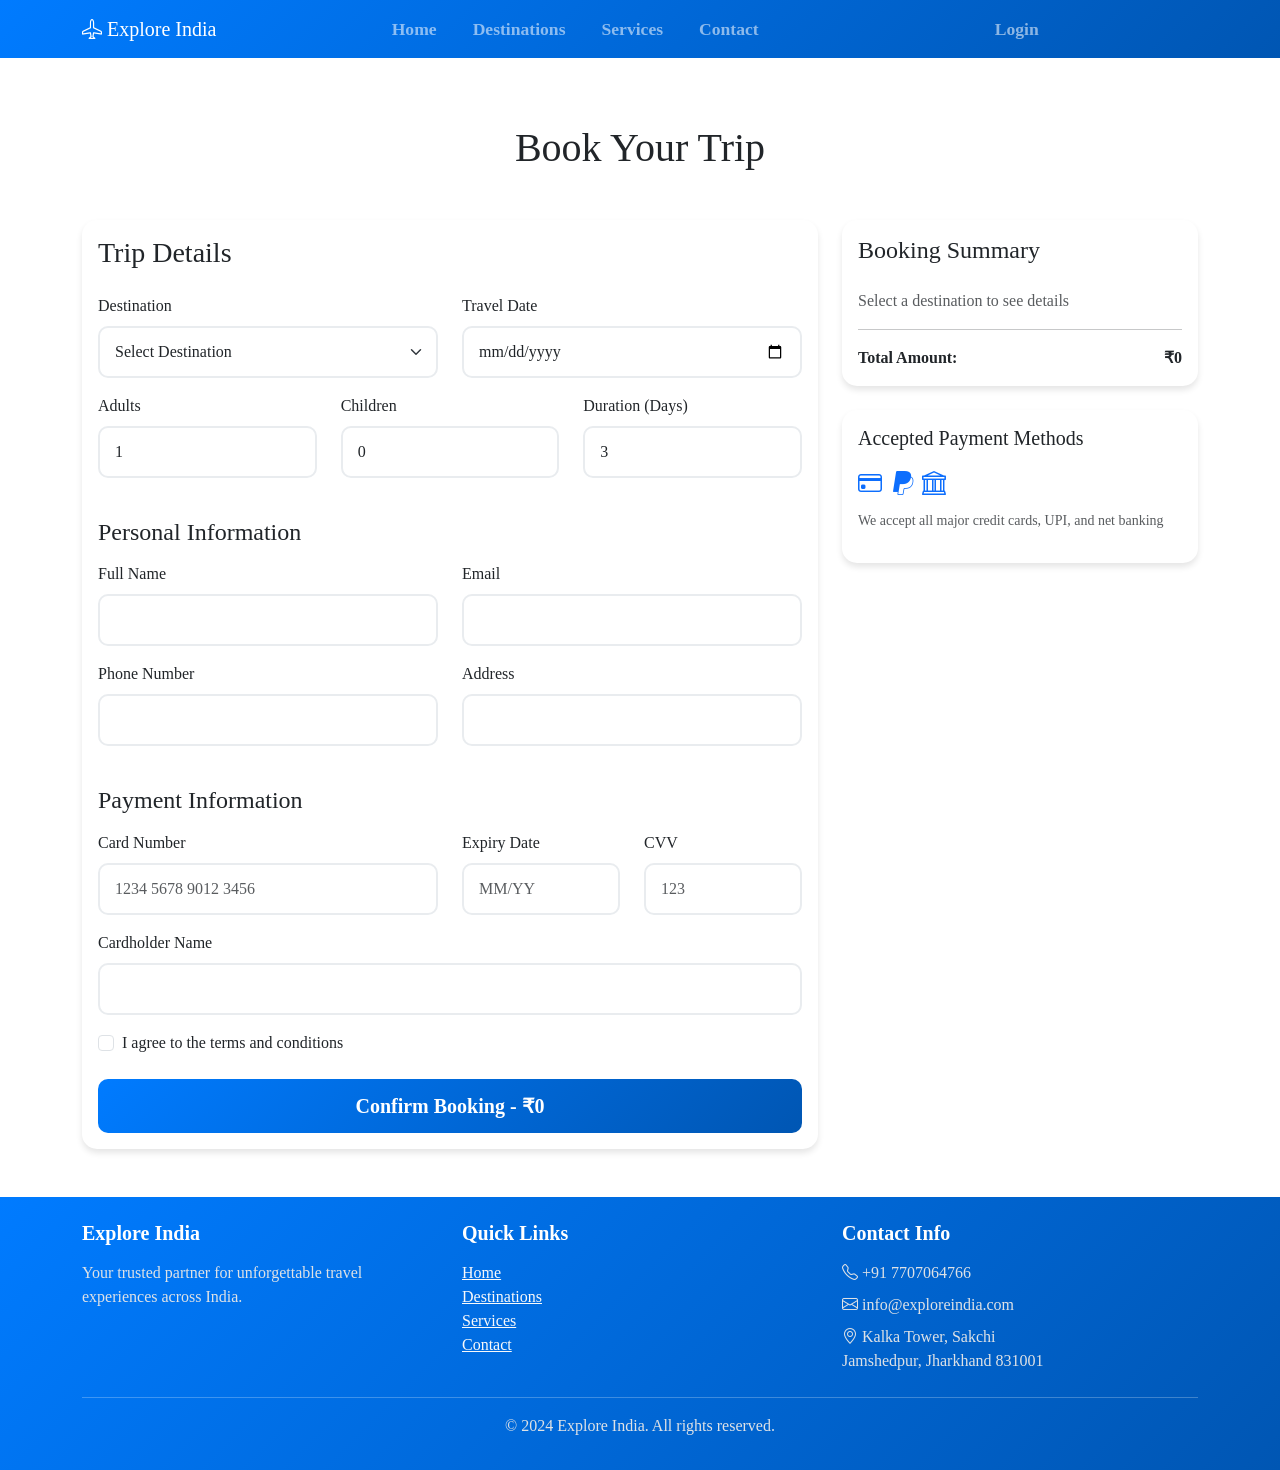
<file: book.html>
<!DOCTYPE html>
<html lang="en">
<head>
    <meta charset="UTF-8">
    <meta name="viewport" content="width=device-width, initial-scale=1.0">
    <title>Book Now - Explore India</title>
    <link href="https://cdn.jsdelivr.net/npm/bootstrap@5.3.0/dist/css/bootstrap.min.css" rel="stylesheet">
    <link href="https://cdn.jsdelivr.net/npm/bootstrap-icons@1.10.0/font/bootstrap-icons.css" rel="stylesheet">
    <link rel="stylesheet" href="styles.css">
</head>
<body>
    <!-- Navigation -->
    <nav class="navbar navbar-expand-lg navbar-dark bg-gradient-primary fixed-top">
        <div class="container">
            <a class="navbar-brand" href="index.html">
                <i class="bi bi-airplane"></i> Explore India
            </a>
            <button class="navbar-toggler" type="button" data-bs-toggle="collapse" data-bs-target="#navbarNav" aria-label="Toggle navigation">
                <span class="navbar-toggler-icon"></span>
            </button>
            <div class="collapse navbar-collapse" id="navbarNav">
                <ul class="navbar-nav ms-auto">
                    <li class="nav-item">
                        <a class="nav-link" href="index.html">Home</a>
                    </li>
                    <li class="nav-item">
                        <a class="nav-link" href="destinations.html">Destinations</a>
                    </li>
                    <li class="nav-item">
                        <a class="nav-link" href="services.html">Services</a>
                    </li>
                    <li class="nav-item">
                        <a class="nav-link" href="contact.html">Contact</a>
                    </li>
                    <li class="nav-item">
                        <a class="nav-link" href="login.html">Login</a>
                    </li>
                </ul>
            </div>
        </div>
    </nav>

    <!-- Booking Section -->
    <section class="py-5">
        <div class="container">
            <h1 class="text-center mb-5">Book Your Trip</h1>
            
            <div class="row">
                <!-- Booking Form -->
                <div class="col-md-8">
                    <div class="card">
                        <div class="card-body">
                            <h3 class="mb-4">Trip Details</h3>
                            <form id="bookingForm">
                                <div class="row">
                                    <div class="col-md-6 mb-3">
                                        <label for="destination" class="form-label">Destination</label>
                                        <select class="form-select" id="destination" required>
                                            <option value="">Select Destination</option>
                                            <option value="taj-mahal">Taj Mahal, Agra - ₹2,500</option>
                                            <option value="goa">Goa Beaches - ₹3,200</option>
                                            <option value="kerala">Kerala Backwaters - ₹4,500</option>
                                            <option value="jaipur">Jaipur, Rajasthan - ₹3,500</option>
                                            <option value="darjeeling">Darjeeling - ₹3,500</option>
                                        </select>
                                    </div>
                                    <div class="col-md-6 mb-3">
                                        <label for="travelDate" class="form-label">Travel Date</label>
                                        <input type="date" class="form-control" id="travelDate" required>
                                    </div>
                                </div>
                                
                                <div class="row">
                                    <div class="col-md-4 mb-3">
                                        <label for="adults" class="form-label">Adults</label>
                                        <input type="number" class="form-control" id="adults" min="1" value="1" required>
                                    </div>
                                    <div class="col-md-4 mb-3">
                                        <label for="children" class="form-label">Children</label>
                                        <input type="number" class="form-control" id="children" min="0" value="0">
                                    </div>
                                    <div class="col-md-4 mb-3">
                                        <label for="duration" class="form-label">Duration (Days)</label>
                                        <input type="number" class="form-control" id="duration" min="1" value="3" required>
                                    </div>
                                </div>

                                <h4 class="mt-4 mb-3">Personal Information</h4>
                                <div class="row">
                                    <div class="col-md-6 mb-3">
                                        <label for="fullName" class="form-label">Full Name</label>
                                        <input type="text" class="form-control" id="fullName" required>
                                    </div>
                                    <div class="col-md-6 mb-3">
                                        <label for="email" class="form-label">Email</label>
                                        <input type="email" class="form-control" id="email" required>
                                    </div>
                                </div>
                                <div class="row">
                                    <div class="col-md-6 mb-3">
                                        <label for="phone" class="form-label">Phone Number</label>
                                        <input type="tel" class="form-control" id="phone" required>
                                    </div>
                                    <div class="col-md-6 mb-3">
                                        <label for="address" class="form-label">Address</label>
                                        <input type="text" class="form-control" id="address" required>
                                    </div>
                                </div>

                                <h4 class="mt-4 mb-3">Payment Information</h4>
                                <div class="row">
                                    <div class="col-md-6 mb-3">
                                        <label for="cardNumber" class="form-label">Card Number</label>
                                        <input type="text" class="form-control" id="cardNumber" placeholder="1234 5678 9012 3456" required>
                                    </div>
                                    <div class="col-md-3 mb-3">
                                        <label for="expiry" class="form-label">Expiry Date</label>
                                        <input type="text" class="form-control" id="expiry" placeholder="MM/YY" required>
                                    </div>
                                    <div class="col-md-3 mb-3">
                                        <label for="cvv" class="form-label">CVV</label>
                                        <input type="text" class="form-control" id="cvv" placeholder="123" required>
                                    </div>
                                </div>
                                <div class="mb-3">
                                    <label for="cardName" class="form-label">Cardholder Name</label>
                                    <input type="text" class="form-control" id="cardName" required>
                                </div>

                                <div class="form-check mb-4">
                                    <input class="form-check-input" type="checkbox" id="terms" required>
                                    <label class="form-check-label" for="terms">
                                        I agree to the terms and conditions
                                    </label>
                                </div>

                                <button type="submit" class="btn btn-primary btn-lg w-100">Confirm Booking - ₹<span id="totalAmount">0</span></button>
                            </form>
                        </div>
                    </div>
                </div>

                <!-- Booking Summary -->
                <div class="col-md-4">
                    <div class="card">
                        <div class="card-body">
                            <h4 class="mb-4">Booking Summary</h4>
                            <div id="bookingSummary">
                                <p class="text-muted">Select a destination to see details</p>
                            </div>
                            <hr>
                            <div class="d-flex justify-content-between">
                                <strong>Total Amount:</strong>
                                <strong id="summaryTotal">₹0</strong>
                            </div>
                        </div>
                    </div>

                    <!-- Payment Methods -->
                    <div class="card mt-4">
                        <div class="card-body">
                            <h5 class="mb-3">Accepted Payment Methods</h5>
                            <div class="d-flex gap-2">
                                <i class="bi bi-credit-card fs-4 text-primary"></i>
                                <i class="bi bi-paypal fs-4 text-primary"></i>
                                <i class="bi bi-bank fs-4 text-primary"></i>
                            </div>
                            <p class="small text-muted mt-2">We accept all major credit cards, UPI, and net banking</p>
                        </div>
                    </div>
                </div>
            </div>
        </div>
    </section>

    <!-- Footer -->
    <footer class="bg-gradient-primary text-light py-4">
        <div class="container">
            <div class="row">
                <div class="col-md-4">
                    <h5>Explore India</h5>
                    <p>Your trusted partner for unforgettable travel experiences across India.</p>
                </div>
                <div class="col-md-4">
                    <h5>Quick Links</h5>
                    <ul class="list-unstyled">
                        <li><a href="index.html" class="text-light">Home</a></li>
                        <li><a href="destinations.html" class="text-light">Destinations</a></li>
                        <li><a href="services.html" class="text-light">Services</a></li>
                        <li><a href="contact.html" class="text-light">Contact</a></li>
                    </ul>
                </div>
                <div class="col-md-4">
                    <h5>Contact Info</h5>
                    <p><i class="bi bi-telephone"></i> +91 7707064766</p>
                    <p><i class="bi bi-envelope"></i> info@exploreindia.com</p>
                    <p><i class="bi bi-geo-alt"></i> Kalka Tower, Sakchi<br>Jamshedpur, Jharkhand 831001</p>
                </div>
            </div>
            <hr>
            <div class="text-center">
                <p>&copy; 2024 Explore India. All rights reserved.</p>
            </div>
        </div>
    </footer>

    <script src="https://cdn.jsdelivr.net/npm/bootstrap@5.3.0/dist/js/bootstrap.bundle.min.js"></script>
    <script src="script.js"></script>
</body>
</html>
</file>
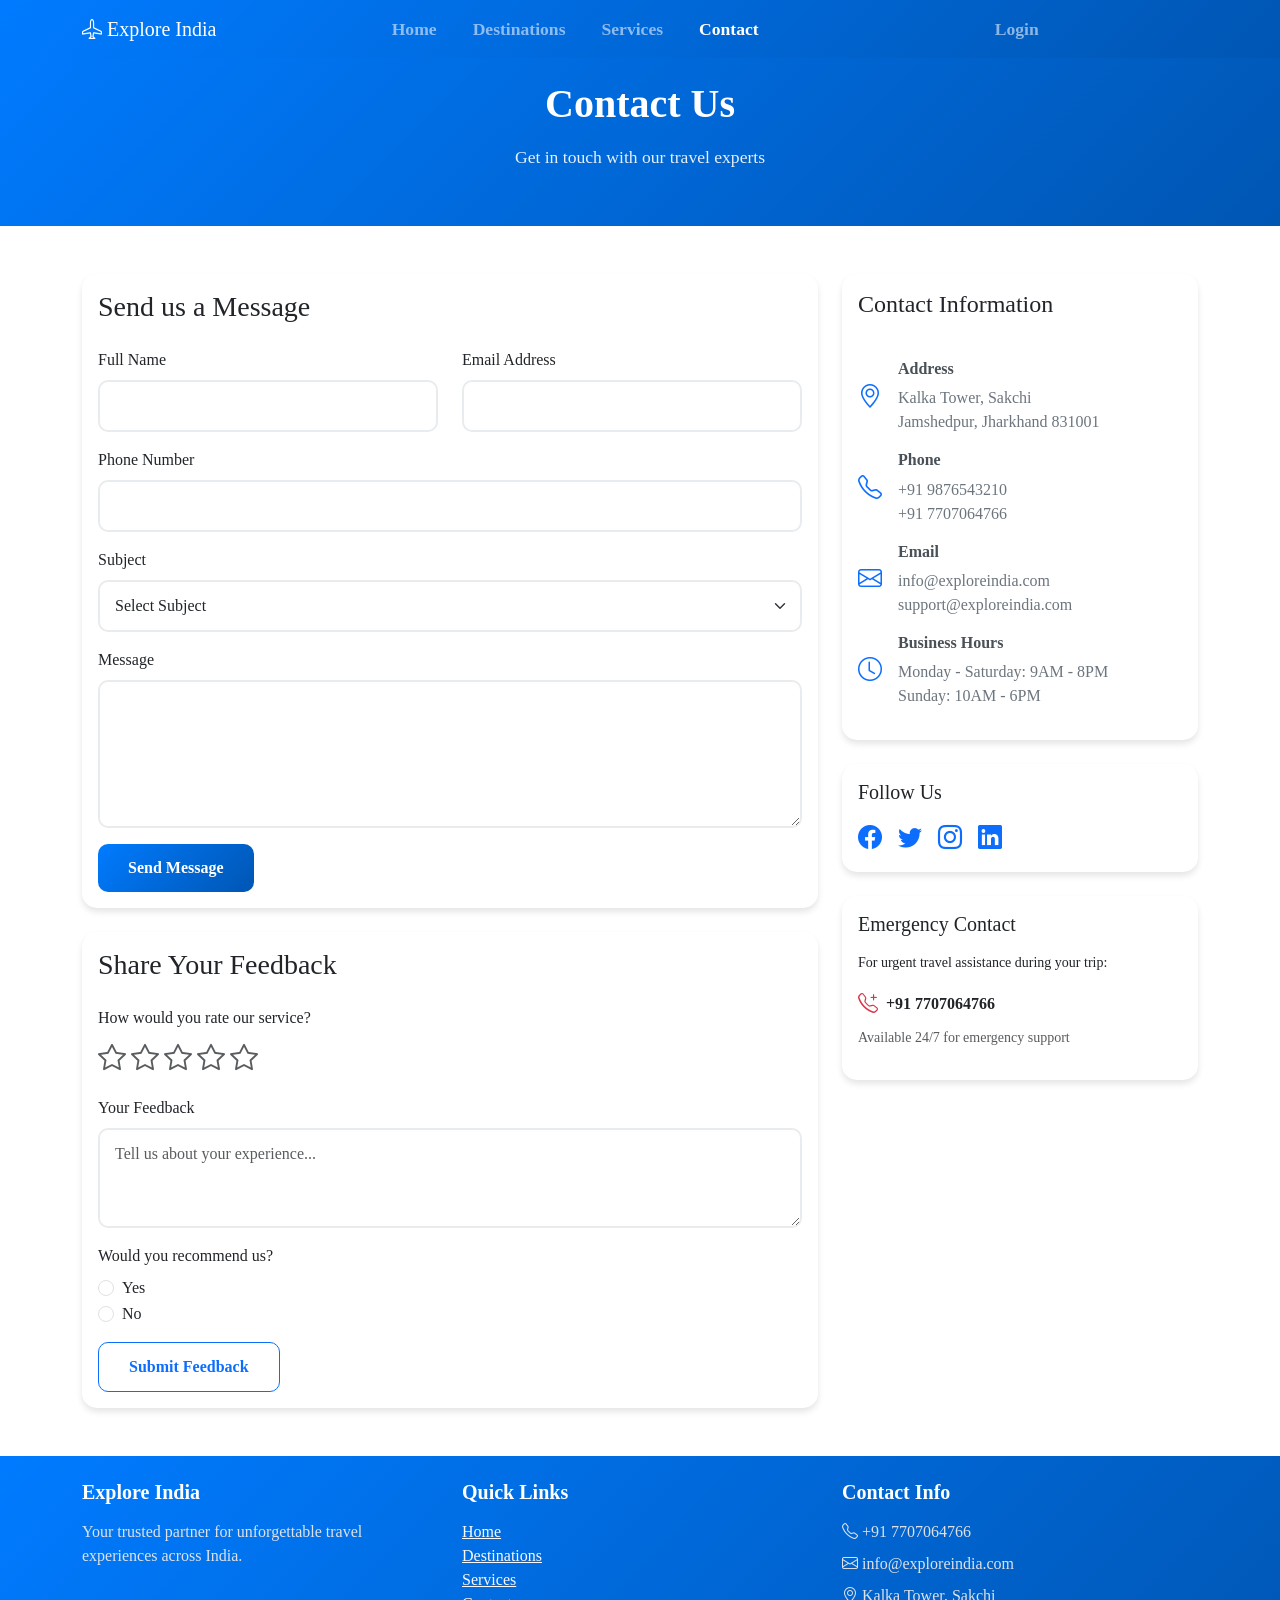
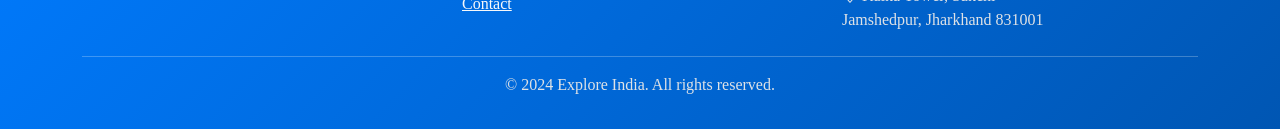
<file: contact.html>
<!DOCTYPE html>
<html lang="en">
<head>
    <meta charset="UTF-8">
    <meta name="viewport" content="width=device-width, initial-scale=1.0">
    <title>Contact - Explore India</title>
    <link href="https://cdn.jsdelivr.net/npm/bootstrap@5.3.0/dist/css/bootstrap.min.css" rel="stylesheet">
    <link href="https://cdn.jsdelivr.net/npm/bootstrap-icons@1.10.0/font/bootstrap-icons.css" rel="stylesheet">
    <link rel="stylesheet" href="styles.css">
</head>
<body>
    <!-- Navigation -->
    <nav class="navbar navbar-expand-lg navbar-dark bg-gradient-primary fixed-top">
        <div class="container">
            <a class="navbar-brand" href="index.html">
                <i class="bi bi-airplane"></i> Explore India
            </a>
            <button class="navbar-toggler" type="button" data-bs-toggle="collapse" data-bs-target="#navbarNav" aria-label="Toggle navigation">
                <span class="navbar-toggler-icon"></span>
            </button>
            <div class="collapse navbar-collapse" id="navbarNav">
                <ul class="navbar-nav ms-auto">
                    <li class="nav-item">
                        <a class="nav-link" href="index.html">Home</a>
                    </li>
                    <li class="nav-item">
                        <a class="nav-link" href="destinations.html">Destinations</a>
                    </li>
                    <li class="nav-item">
                        <a class="nav-link" href="services.html">Services</a>
                    </li>
                    <li class="nav-item">
                        <a class="nav-link active" href="contact.html">Contact</a>
                    </li>
                    <li class="nav-item">
                        <a class="nav-link" href="login.html">Login</a>
                    </li>
                </ul>
            </div>
        </div>
    </nav>

    <!-- Page Header -->
    <section class="page-header">
        <div class="container">
            <h1>Contact Us</h1>
            <p>Get in touch with our travel experts</p>
        </div>
    </section>

    <!-- Contact Section -->
    <section class="py-5">
        <div class="container">
            <div class="row">
                <!-- Contact Form -->
                <div class="col-md-8">
                    <div class="card">
                        <div class="card-body">
                            <h3 class="mb-4">Send us a Message</h3>
                            <form id="contactForm">
                                <div class="row">
                                    <div class="col-md-6 mb-3">
                                        <label for="name" class="form-label">Full Name</label>
                                        <input type="text" class="form-control" id="name" required>
                                    </div>
                                    <div class="col-md-6 mb-3">
                                        <label for="email" class="form-label">Email Address</label>
                                        <input type="email" class="form-control" id="email" required>
                                    </div>
                                </div>
                                <div class="mb-3">
                                    <label for="phone" class="form-label">Phone Number</label>
                                    <input type="tel" class="form-control" id="phone">
                                </div>
                                <div class="mb-3">
                                    <label for="subject" class="form-label">Subject</label>
                                    <select class="form-select" id="subject" required>
                                        <option value="">Select Subject</option>
                                        <option value="booking">Booking Inquiry</option>
                                        <option value="support">Customer Support</option>
                                        <option value="feedback">Feedback</option>
                                        <option value="complaint">Complaint</option>
                                        <option value="other">Other</option>
                                    </select>
                                </div>
                                <div class="mb-3">
                                    <label for="message" class="form-label">Message</label>
                                    <textarea class="form-control" id="message" rows="5" required></textarea>
                                </div>
                                <button type="submit" class="btn btn-primary">Send Message</button>
                            </form>
                        </div>
                    </div>

                    <!-- Feedback Form -->
                    <div class="card mt-4">
                        <div class="card-body">
                            <h3 class="mb-4">Share Your Feedback</h3>
                            <form id="feedbackForm">
                                <div class="mb-3">
                                    <label class="form-label">How would you rate our service?</label>
                                    <div class="rating-stars">
                                        <i class="bi bi-star fs-3 text-muted" data-rating="1"></i>
                                        <i class="bi bi-star fs-3 text-muted" data-rating="2"></i>
                                        <i class="bi bi-star fs-3 text-muted" data-rating="3"></i>
                                        <i class="bi bi-star fs-3 text-muted" data-rating="4"></i>
                                        <i class="bi bi-star fs-3 text-muted" data-rating="5"></i>
                                    </div>
                                    <input type="hidden" id="rating" value="0">
                                </div>
                                <div class="mb-3">
                                    <label for="feedback" class="form-label">Your Feedback</label>
                                    <textarea class="form-control" id="feedback" rows="3" placeholder="Tell us about your experience..."></textarea>
                                </div>
                                <div class="mb-3">
                                    <label class="form-label">Would you recommend us?</label>
                                    <div class="form-check">
                                        <input class="form-check-input" type="radio" name="recommend" id="recommendYes" value="yes">
                                        <label class="form-check-label" for="recommendYes">Yes</label>
                                    </div>
                                    <div class="form-check">
                                        <input class="form-check-input" type="radio" name="recommend" id="recommendNo" value="no">
                                        <label class="form-check-label" for="recommendNo">No</label>
                                    </div>
                                </div>
                                <button type="submit" class="btn btn-outline-primary">Submit Feedback</button>
                            </form>
                        </div>
                    </div>
                </div>

                <!-- Contact Information -->
                <div class="col-md-4">
                    <div class="card">
                        <div class="card-body">
                            <h4 class="mb-4">Contact Information</h4>
                            <div class="contact-info">
                                <div class="d-flex align-items-center mb-3">
                                    <i class="bi bi-geo-alt fs-4 text-primary me-3"></i>
                                    <div>
                                        <h6>Address</h6>
                                        <p class="mb-0">Kalka Tower, Sakchi<br>Jamshedpur, Jharkhand 831001</p>
                                    </div>
                                </div>
                                <div class="d-flex align-items-center mb-3">
                                    <i class="bi bi-telephone fs-4 text-primary me-3"></i>
                                    <div>
                                        <h6>Phone</h6>
                                        <p class="mb-0">+91 9876543210<br>+91 7707064766</p>
                                    </div>
                                </div>
                                <div class="d-flex align-items-center mb-3">
                                    <i class="bi bi-envelope fs-4 text-primary me-3"></i>
                                    <div>
                                        <h6>Email</h6>
                                        <p class="mb-0">info@exploreindia.com<br>support@exploreindia.com</p>
                                    </div>
                                </div>
                                <div class="d-flex align-items-center">
                                    <i class="bi bi-clock fs-4 text-primary me-3"></i>
                                    <div>
                                        <h6>Business Hours</h6>
                                        <p class="mb-0">Monday - Saturday: 9AM - 8PM<br>Sunday: 10AM - 6PM</p>
                                    </div>
                                </div>
                            </div>
                        </div>
                    </div>

                    <!-- Social Media -->
                    <div class="card mt-4">
                        <div class="card-body">
                            <h5 class="mb-3">Follow Us</h5>
                            <div class="d-flex gap-3">
                                <a href="#" class="text-decoration-none" title="Facebook">
                                    <i class="bi bi-facebook fs-4 text-primary"></i>
                                </a>
                                <a href="#" class="text-decoration-none" title="Twitter">
                                    <i class="bi bi-twitter fs-4 text-primary"></i>
                                </a>
                                <a href="#" class="text-decoration-none" title="Instagram">
                                    <i class="bi bi-instagram fs-4 text-primary"></i>
                                </a>
                                <a href="#" class="text-decoration-none" title="LinkedIn">
                                    <i class="bi bi-linkedin fs-4 text-primary"></i>
                                </a>
                            </div>
                        </div>
                    </div>

                    <!-- Emergency Contact -->
                    <div class="card mt-4">
                        <div class="card-body">
                            <h5 class="mb-3">Emergency Contact</h5>
                            <p class="small">For urgent travel assistance during your trip:</p>
                            <div class="d-flex align-items-center">
                                <i class="bi bi-telephone-plus fs-5 text-danger me-2"></i>
                                <strong>+91 7707064766</strong>
                            </div>
                            <p class="small text-muted mt-2">Available 24/7 for emergency support</p>
                        </div>
                    </div>
                </div>
            </div>
        </div>
    </section>

    <!-- Footer -->
    <footer class="bg-gradient-primary text-light py-4">
        <div class="container">
            <div class="row">
                <div class="col-md-4">
                    <h5>Explore India</h5>
                    <p>Your trusted partner for unforgettable travel experiences across India.</p>
                </div>
                <div class="col-md-4">
                    <h5>Quick Links</h5>
                    <ul class="list-unstyled">
                        <li><a href="index.html" class="text-light">Home</a></li>
                        <li><a href="destinations.html" class="text-light">Destinations</a></li>
                        <li><a href="services.html" class="text-light">Services</a></li>
                        <li><a href="contact.html" class="text-light">Contact</a></li>
                    </ul>
                </div>
                <div class="col-md-4">
                    <h5>Contact Info</h5>
                    <p><i class="bi bi-telephone"></i> +91 7707064766</p>
                    <p><i class="bi bi-envelope"></i> info@exploreindia.com</p>
                    <p><i class="bi bi-geo-alt"></i> Kalka Tower, Sakchi<br>Jamshedpur, Jharkhand 831001</p>
                </div>
            </div>
            <hr>
            <div class="text-center">
                <p>&copy; 2024 Explore India. All rights reserved.</p>
            </div>
        </div>
    </footer>

    <script src="https://cdn.jsdelivr.net/npm/bootstrap@5.3.0/dist/js/bootstrap.bundle.min.js"></script>
    <script src="script.js"></script>
</body>
</html>
</file>
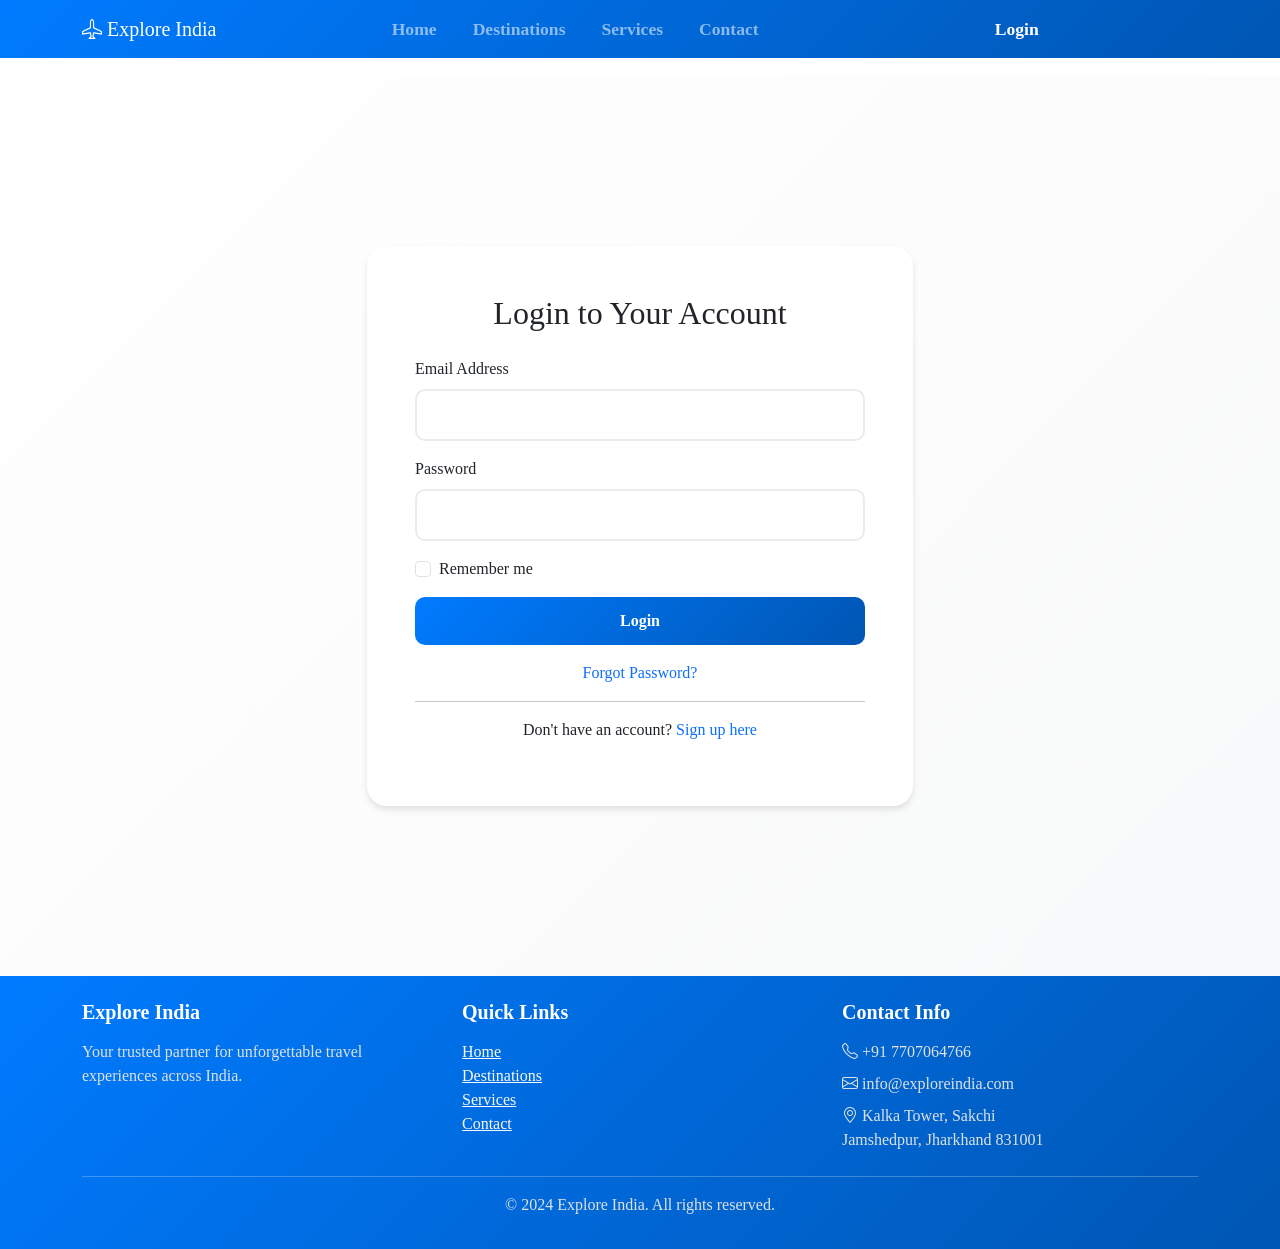
<file: destinations.html>
<!DOCTYPE html>
<html lang="en">
<head>
    <meta charset="UTF-8">
    <meta name="viewport" content="width=device-width, initial-scale=1.0">
    <title>Destinations - Explore India</title>
    <link href="https://cdn.jsdelivr.net/npm/bootstrap@5.3.0/dist/css/bootstrap.min.css" rel="stylesheet">
    <link href="https://cdn.jsdelivr.net/npm/bootstrap-icons@1.10.0/font/bootstrap-icons.css" rel="stylesheet">
    <link rel="stylesheet" href="styles.css">
</head>
<body>
    <!-- Navigation -->
    <nav class="navbar navbar-expand-lg navbar-dark bg-gradient-primary fixed-top">
        <div class="container">
            <a class="navbar-brand" href="index.html">
                <i class="bi bi-airplane"></i> Explore India
            </a>
            <button class="navbar-toggler" type="button" data-bs-toggle="collapse" data-bs-target="#navbarNav" aria-label="Toggle navigation">
                <span class="navbar-toggler-icon"></span>
            </button>
            <div class="collapse navbar-collapse" id="navbarNav">
                <ul class="navbar-nav ms-auto">
                    <li class="nav-item">
                        <a class="nav-link" href="index.html">Home</a>
                    </li>
                    <li class="nav-item">
                        <a class="nav-link active" href="destinations.html">Destinations</a>
                    </li>
                    <li class="nav-item">
                        <a class="nav-link" href="services.html">Services</a>
                    </li>
                    <li class="nav-item">
                        <a class="nav-link" href="contact.html">Contact</a>
                    </li>
                    <li class="nav-item">
                        <a class="nav-link" href="login.html">Login</a>
                    </li>
                </ul>
            </div>
        </div>
    </nav>

    <!-- Page Header -->
    <section class="page-header">
        <div class="container">
            <h1>Explore Indian Destinations</h1>
            <p>Discover the diverse beauty and culture of India</p>
        </div>
    </section>

    <!-- Destinations Grid -->
    <section class="py-5">
        <div class="container">
            <div class="row">
                <!-- North India -->
                <div class="col-md-6 mb-4">
                    <div class="card destination-large-card">
                        <img src="https://images.travelandleisureasia.com/wp-content/uploads/sites/2/2019/11/golden-temple-feature.jpg" class="card-img-top" alt="North India">
                        <div class="card-body">
                            <h3>North India</h3>
                            <p>Explore the majestic Himalayas, historical monuments, and vibrant culture</p>
                            <ul>
                                <li>Taj Mahal, Agra - From ₹2,500</li>
                                <li>Golden Temple, Amritsar - From ₹1,800</li>
                                <li>Jaipur, Rajasthan - From ₹3,500</li>
                                <li>Varanasi, Uttar Pradesh - From ₹2,200</li>
                            </ul>
                            <a href="book.html?region=north" class="btn btn-primary">Book North India Tour</a>
                        </div>
                    </div>
                </div>

                <!-- South India -->
                <div class="col-md-6 mb-4">
                    <div class="card destination-large-card">
                        <img src="https://www.japjitravel.com/resizer/resizer.php?file=../jap/media/uploads/Mysore-Palace.jpg&width=750&height=375&action=resize&quality=100" class="card-img-top" alt="South India">
                        <div class="card-body">
                            <h3>South India</h3>
                            <p>Experience serene backwaters, beautiful beaches, and rich traditions</p>
                            <ul>
                                <li>Kerala Backwaters - From ₹4,500</li>
                                <li>Goa Beaches - From ₹3,200</li>
                                <li>Mysore Palace - From ₹2,800</li>
                                <li>Chennai & Pondicherry - From ₹3,800</li>
                            </ul>
                            <a href="book.html?region=south" class="btn btn-primary">Book South India Tour</a>
                        </div>
                    </div>
                </div>

                <!-- East India -->
                <div class="col-md-6 mb-4">
                    <div class="card destination-large-card">
                        <img src="https://siliguritourism.com/wp-content/uploads/2024/01/Darjeeling-West-Bengal.jpg" class="card-img-top" alt="East India">
                        <div class="card-body">
                            <h3>East India</h3>
                            <p>Discover tea gardens, wildlife sanctuaries, and tribal culture</p>
                            <ul>
                                <li>Darjeeling, West Bengal - From ₹3,500</li>
                                <li>Kolkata City Tour - From ₹2,500</li>
                                <li>Kaziranga National Park - From ₹4,200</li>
                                <li>Bhubaneswar Temples - From ₹2,800</li>
                            </ul>
                            <a href="book.html?region=east" class="btn btn-primary">Book East India Tour</a>
                        </div>
                    </div>
                </div>

                <!-- West India -->
                <div class="col-md-6 mb-4">
                    <div class="card destination-large-card">
                        <img src="https://s7ap1.scene7.com/is/image/incredibleindia/jag-mandir-palace-udaipur-rajasthan-2-new-attr-hero?qlt=82&ts=1742169192999" class="card-img-top" alt="West India">
                        <div class="card-body">
                            <h3>West India</h3>
                            <p>Explore bustling cities, ancient caves, and coastal beauty</p>
                            <ul>
                                <li>Mumbai City Tour - From ₹2,800</li>
                                <li>Ajanta & Ellora Caves - From ₹3,200</li>
                                <li>Udaipur, Rajasthan - From ₹3,500</li>
                                <li>Ahmedabad Heritage - From ₹2,500</li>
                            </ul>
                            <a href="book.html?region=west" class="btn btn-primary">Book West India Tour</a>
                        </div>
                    </div>
                </div>
            </div>
        </div>
    </section>

    <!-- Footer -->
    <footer class="bg-gradient-primary text-light py-4">
        <div class="container">
            <div class="row">
                <div class="col-md-4">
                    <h5>Explore India</h5>
                    <p>Your trusted partner for unforgettable travel experiences across India.</p>
                </div>
                <div class="col-md-4">
                    <h5>Quick Links</h5>
                    <ul class="list-unstyled">
                        <li><a href="index.html" class="text-light">Home</a></li>
                        <li><a href="destinations.html" class="text-light">Destinations</a></li>
                        <li><a href="services.html" class="text-light">Services</a></li>
                        <li><a href="contact.html" class="text-light">Contact</a></li>
                    </ul>
                </div>
                <div class="col-md-4">
                    <h5>Contact Info</h5>
                    <p><i class="bi bi-telephone"></i> +91 7707064766</p>
                    <p><i class="bi bi-envelope"></i> info@exploreindia.com</p>
                    <p><i class="bi bi-geo-alt"></i> Kalka Tower, Sakchi<br>Jamshedpur, Jharkhand 831001</p>
                </div>
            </div>
            <hr>
            <div class="text-center">
                <p>&copy; 2024 Explore India. All rights reserved.</p>
            </div>
        </div>
    </footer>

    <script src="https://cdn.jsdelivr.net/npm/bootstrap@5.3.0/dist/js/bootstrap.bundle.min.js"></script>
    <script src="script.js"></script>
    <script>
        // Check if user is logged in and session is not expired before showing destinations
        document.addEventListener('DOMContentLoaded', function() {
            const isLoggedIn = localStorage.getItem('userLoggedIn');
            const loginTimestamp = localStorage.getItem('loginTimestamp');
            
            // Check if user is logged in and session is not expired (5 minutes = 300000 ms)
            if (!isLoggedIn || !loginTimestamp || (Date.now() - parseInt(loginTimestamp)) > 300000) {
                localStorage.removeItem('userLoggedIn');
                localStorage.removeItem('loginTimestamp');
                window.location.href = 'login.html?redirect=destinations.html';
            } else {
                // Update timestamp to keep session alive while on the page
                localStorage.setItem('loginTimestamp', Date.now().toString());
            }
        });
    </script>
</body>
</html>
</file>
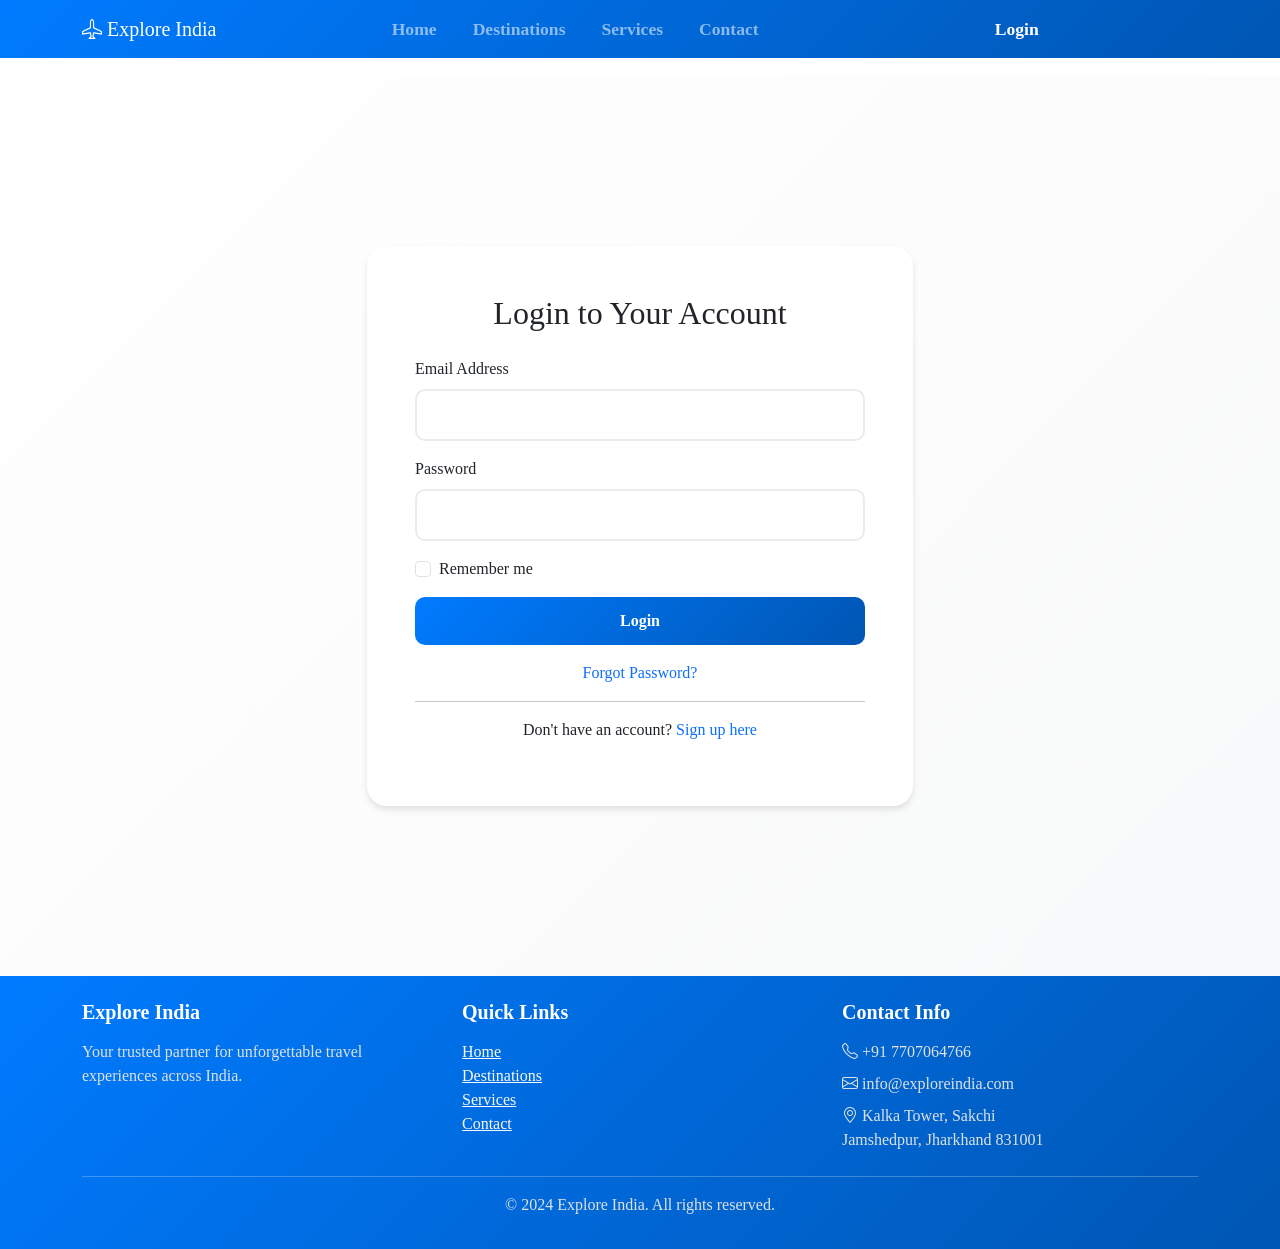
<file: login.html>
<!DOCTYPE html>
<html lang="en">
<head>
    <meta charset="UTF-8">
    <meta name="viewport" content="width=device-width, initial-scale=1.0">
    <title>Login - Explore India</title>
    <link href="https://cdn.jsdelivr.net/npm/bootstrap@5.3.0/dist/css/bootstrap.min.css" rel="stylesheet">
    <link href="https://cdn.jsdelivr.net/npm/bootstrap-icons@1.10.0/font/bootstrap-icons.css" rel="stylesheet">
    <link rel="stylesheet" href="styles.css">
</head>
<body>
    <!-- Navigation -->
    <nav class="navbar navbar-expand-lg navbar-dark bg-gradient-primary fixed-top">
        <div class="container">
            <a class="navbar-brand" href="index.html">
                <i class="bi bi-airplane"></i> Explore India
            </a>
            <button class="navbar-toggler" type="button" data-bs-toggle="collapse" data-bs-target="#navbarNav" aria-label="Toggle navigation">
                <span class="navbar-toggler-icon"></span>
            </button>
            <div class="collapse navbar-collapse" id="navbarNav">
                <ul class="navbar-nav ms-auto">
                    <li class="nav-item">
                        <a class="nav-link" href="index.html">Home</a>
                    </li>
                    <li class="nav-item">
                        <a class="nav-link" href="destinations.html">Destinations</a>
                    </li>
                    <li class="nav-item">
                        <a class="nav-link" href="services.html">Services</a>
                    </li>
                    <li class="nav-item">
                        <a class="nav-link" href="contact.html">Contact</a>
                    </li>
                    <li class="nav-item">
                        <a class="nav-link active" href="login.html">Login</a>
                    </li>
                </ul>
            </div>
        </div>
    </nav>

    <!-- Login Section -->
    <section class="auth-section py-5">
        <div class="container">
            <div class="row justify-content-center">
                <div class="col-md-6">
                    <div class="card">
                        <div class="card-body p-5">
                            <h2 class="text-center mb-4">Login to Your Account</h2>
                            <form id="loginForm">
                                <div class="mb-3">
                                    <label for="email" class="form-label">Email Address</label>
                                    <input type="email" class="form-control" id="email" required>
                                </div>
                                <div class="mb-3">
                                    <label for="password" class="form-label">Password</label>
                                    <input type="password" class="form-control" id="password" required>
                                </div>
                                <div class="mb-3 form-check">
                                    <input type="checkbox" class="form-check-input" id="remember">
                                    <label class="form-check-label" for="remember">Remember me</label>
                                </div>
                                <button type="submit" class="btn btn-primary w-100">Login</button>
                                <div class="text-center mt-3">
                                    <a href="#" class="text-decoration-none">Forgot Password?</a>
                                </div>
                            </form>
                            <hr>
                            <div class="text-center">
                                <p>Don't have an account? <a href="signup.html" class="text-decoration-none">Sign up here</a></p>
                            </div>
                        </div>
                    </div>
                </div>
            </div>
        </div>
    </section>

    <!-- Footer -->
    <footer class="bg-gradient-primary text-light py-4">
        <div class="container">
            <div class="row">
                <div class="col-md-4">
                    <h5>Explore India</h5>
                    <p>Your trusted partner for unforgettable travel experiences across India.</p>
                </div>
                <div class="col-md-4">
                    <h5>Quick Links</h5>
                    <ul class="list-unstyled">
                        <li><a href="index.html" class="text-light">Home</a></li>
                        <li><a href="destinations.html" class="text-light">Destinations</a></li>
                        <li><a href="services.html" class="text-light">Services</a></li>
                        <li><a href="contact.html" class="text-light">Contact</a></li>
                    </ul>
                </div>
                <div class="col-md-4">
                    <h5>Contact Info</h5>
                    <p><i class="bi bi-telephone"></i> +91 7707064766</p>
                    <p><i class="bi bi-envelope"></i> info@exploreindia.com</p>
                    <p><i class="bi bi-geo-alt"></i> Kalka Tower, Sakchi<br>Jamshedpur, Jharkhand 831001</p>
                </div>
            </div>
            <hr>
            <div class="text-center">
                <p>&copy; 2024 Explore India. All rights reserved.</p>
            </div>
        </div>
    </footer>

    <script src="https://cdn.jsdelivr.net/npm/bootstrap@5.3.0/dist/js/bootstrap.bundle.min.js"></script>
    <script src="script.js"></script>
</body>
</html>
</file>
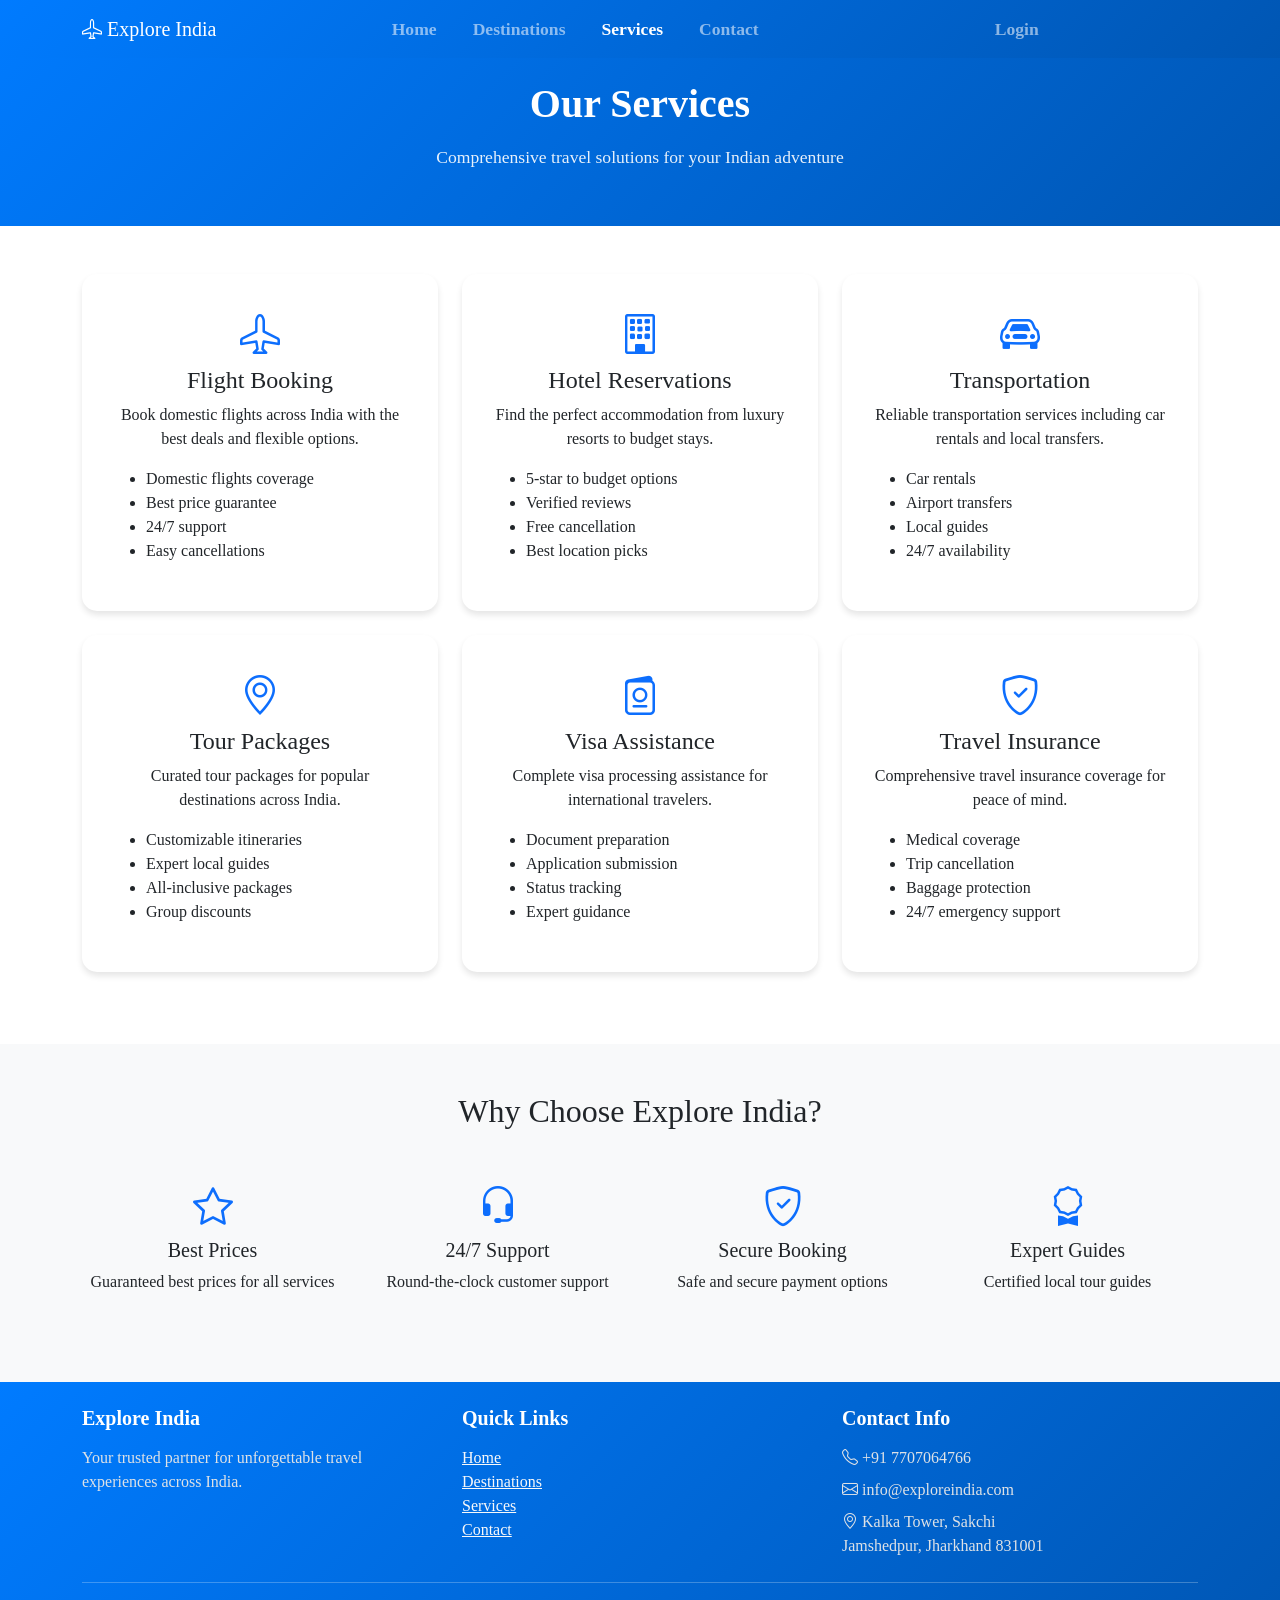
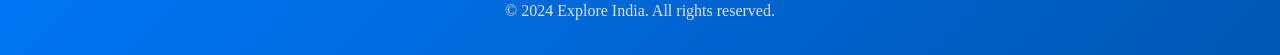
<file: services.html>
<!DOCTYPE html>
<html lang="en">
<head>
    <meta charset="UTF-8">
    <meta name="viewport" content="width=device-width, initial-scale=1.0">
    <title>Services - Explore India</title>
    <link href="https://cdn.jsdelivr.net/npm/bootstrap@5.3.0/dist/css/bootstrap.min.css" rel="stylesheet">
    <link href="https://cdn.jsdelivr.net/npm/bootstrap-icons@1.10.0/font/bootstrap-icons.css" rel="stylesheet">
    <link rel="stylesheet" href="styles.css">
</head>
<body>
    <!-- Navigation -->
    <nav class="navbar navbar-expand-lg navbar-dark bg-gradient-primary fixed-top">
        <div class="container">
            <a class="navbar-brand" href="index.html">
                <i class="bi bi-airplane"></i> Explore India
            </a>
            <button class="navbar-toggler" type="button" data-bs-toggle="collapse" data-bs-target="#navbarNav" aria-label="Toggle navigation">
                <span class="navbar-toggler-icon"></span>
            </button>
            <div class="collapse navbar-collapse" id="navbarNav">
                <ul class="navbar-nav ms-auto">
                    <li class="nav-item">
                        <a class="nav-link" href="index.html">Home</a>
                    </li>
                    <li class="nav-item">
                        <a class="nav-link" href="destinations.html">Destinations</a>
                    </li>
                    <li class="nav-item">
                        <a class="nav-link active" href="services.html">Services</a>
                    </li>
                    <li class="nav-item">
                        <a class="nav-link" href="contact.html">Contact</a>
                    </li>
                    <li class="nav-item">
                        <a class="nav-link" href="login.html">Login</a>
                    </li>
                </ul>
            </div>
        </div>
    </nav>

    <!-- Page Header -->
    <section class="page-header">
        <div class="container">
            <h1>Our Services</h1>
            <p>Comprehensive travel solutions for your Indian adventure</p>
        </div>
    </section>

    <!-- Services Section -->
    <section class="py-5">
        <div class="container">
            <div class="row">
                <!-- Flight Booking -->
                <div class="col-md-4 mb-4">
                    <div class="card service-card h-100">
                        <div class="card-body text-center">
                            <i class="bi bi-airplane fs-1 text-primary mb-3"></i>
                            <h4>Flight Booking</h4>
                            <p>Book domestic flights across India with the best deals and flexible options.</p>
                            <ul class="text-start">
                                <li>Domestic flights coverage</li>
                                <li>Best price guarantee</li>
                                <li>24/7 support</li>
                                <li>Easy cancellations</li>
                            </ul>
                        </div>
                    </div>
                </div>

                <!-- Hotel Reservations -->
                <div class="col-md-4 mb-4">
                    <div class="card service-card h-100">
                        <div class="card-body text-center">
                            <i class="bi bi-building fs-1 text-primary mb-3"></i>
                            <h4>Hotel Reservations</h4>
                            <p>Find the perfect accommodation from luxury resorts to budget stays.</p>
                            <ul class="text-start">
                                <li>5-star to budget options</li>
                                <li>Verified reviews</li>
                                <li>Free cancellation</li>
                                <li>Best location picks</li>
                            </ul>
                        </div>
                    </div>
                </div>

                <!-- Transportation -->
                <div class="col-md-4 mb-4">
                    <div class="card service-card h-100">
                        <div class="card-body text-center">
                            <i class="bi bi-car-front fs-1 text-primary mb-3"></i>
                            <h4>Transportation</h4>
                            <p>Reliable transportation services including car rentals and local transfers.</p>
                            <ul class="text-start">
                                <li>Car rentals</li>
                                <li>Airport transfers</li>
                                <li>Local guides</li>
                                <li>24/7 availability</li>
                            </ul>
                        </div>
                    </div>
                </div>

                <!-- Tour Packages -->
                <div class="col-md-4 mb-4">
                    <div class="card service-card h-100">
                        <div class="card-body text-center">
                            <i class="bi bi-geo-alt fs-1 text-primary mb-3"></i>
                            <h4>Tour Packages</h4>
                            <p>Curated tour packages for popular destinations across India.</p>
                            <ul class="text-start">
                                <li>Customizable itineraries</li>
                                <li>Expert local guides</li>
                                <li>All-inclusive packages</li>
                                <li>Group discounts</li>
                            </ul>
                        </div>
                    </div>
                </div>

                <!-- Visa Assistance -->
                <div class="col-md-4 mb-4">
                    <div class="card service-card h-100">
                        <div class="card-body text-center">
                            <i class="bi bi-passport fs-1 text-primary mb-3"></i>
                            <h4>Visa Assistance</h4>
                            <p>Complete visa processing assistance for international travelers.</p>
                            <ul class="text-start">
                                <li>Document preparation</li>
                                <li>Application submission</li>
                                <li>Status tracking</li>
                                <li>Expert guidance</li>
                            </ul>
                        </div>
                    </div>
                </div>

                <!-- Travel Insurance -->
                <div class="col-md-4 mb-4">
                    <div class="card service-card h-100">
                        <div class="card-body text-center">
                            <i class="bi bi-shield-check fs-1 text-primary mb-3"></i>
                            <h4>Travel Insurance</h4>
                            <p>Comprehensive travel insurance coverage for peace of mind.</p>
                            <ul class="text-start">
                                <li>Medical coverage</li>
                                <li>Trip cancellation</li>
                                <li>Baggage protection</li>
                                <li>24/7 emergency support</li>
                            </ul>
                        </div>
                    </div>
                </div>
            </div>
        </div>
    </section>

    <!-- Why Choose Us -->
    <section class="bg-light py-5">
        <div class="container">
            <h2 class="text-center mb-5">Why Choose Explore India?</h2>
            <div class="row">
                <div class="col-md-3 text-center mb-4">
                    <i class="bi bi-star fs-1 text-primary"></i>
                    <h5>Best Prices</h5>
                    <p>Guaranteed best prices for all services</p>
                </div>
                <div class="col-md-3 text-center mb-4">
                    <i class="bi bi-headset fs-1 text-primary"></i>
                    <h5>24/7 Support</h5>
                    <p>Round-the-clock customer support</p>
                </div>
                <div class="col-md-3 text-center mb-4">
                    <i class="bi bi-shield-check fs-1 text-primary"></i>
                    <h5>Secure Booking</h5>
                    <p>Safe and secure payment options</p>
                </div>
                <div class="col-md-3 text-center mb-4">
                    <i class="bi bi-award fs-1 text-primary"></i>
                    <h5>Expert Guides</h5>
                    <p>Certified local tour guides</p>
                </div>
            </div>
        </div>
    </section>

    <!-- Footer -->
    <footer class="bg-gradient-primary text-light py-4">
        <div class="container">
            <div class="row">
                <div class="col-md-4">
                    <h5>Explore India</h5>
                    <p>Your trusted partner for unforgettable travel experiences across India.</p>
                </div>
                <div class="col-md-4">
                    <h5>Quick Links</h5>
                    <ul class="list-unstyled">
                        <li><a href="index.html" class="text-light">Home</a></li>
                        <li><a href="destinations.html" class="text-light">Destinations</a></li>
                        <li><a href="services.html" class="text-light">Services</a></li>
                        <li><a href="contact.html" class="text-light">Contact</a></li>
                    </ul>
                </div>
                <div class="col-md-4">
                    <h5>Contact Info</h5>
                    <p><i class="bi bi-telephone"></i> +91 7707064766</p>
                    <p><i class="bi bi-envelope"></i> info@exploreindia.com</p>
                    <p><i class="bi bi-geo-alt"></i> Kalka Tower, Sakchi<br>Jamshedpur, Jharkhand 831001</p>
                </div>
            </div>
            <hr>
            <div class="text-center">
                <p>&copy; 2024 Explore India. All rights reserved.</p>
            </div>
        </div>
    </footer>

    <script src="https://cdn.jsdelivr.net/npm/bootstrap@5.3.0/dist/js/bootstrap.bundle.min.js"></script>
    <script src="script.js"></script>
</body>
</html>
</file>
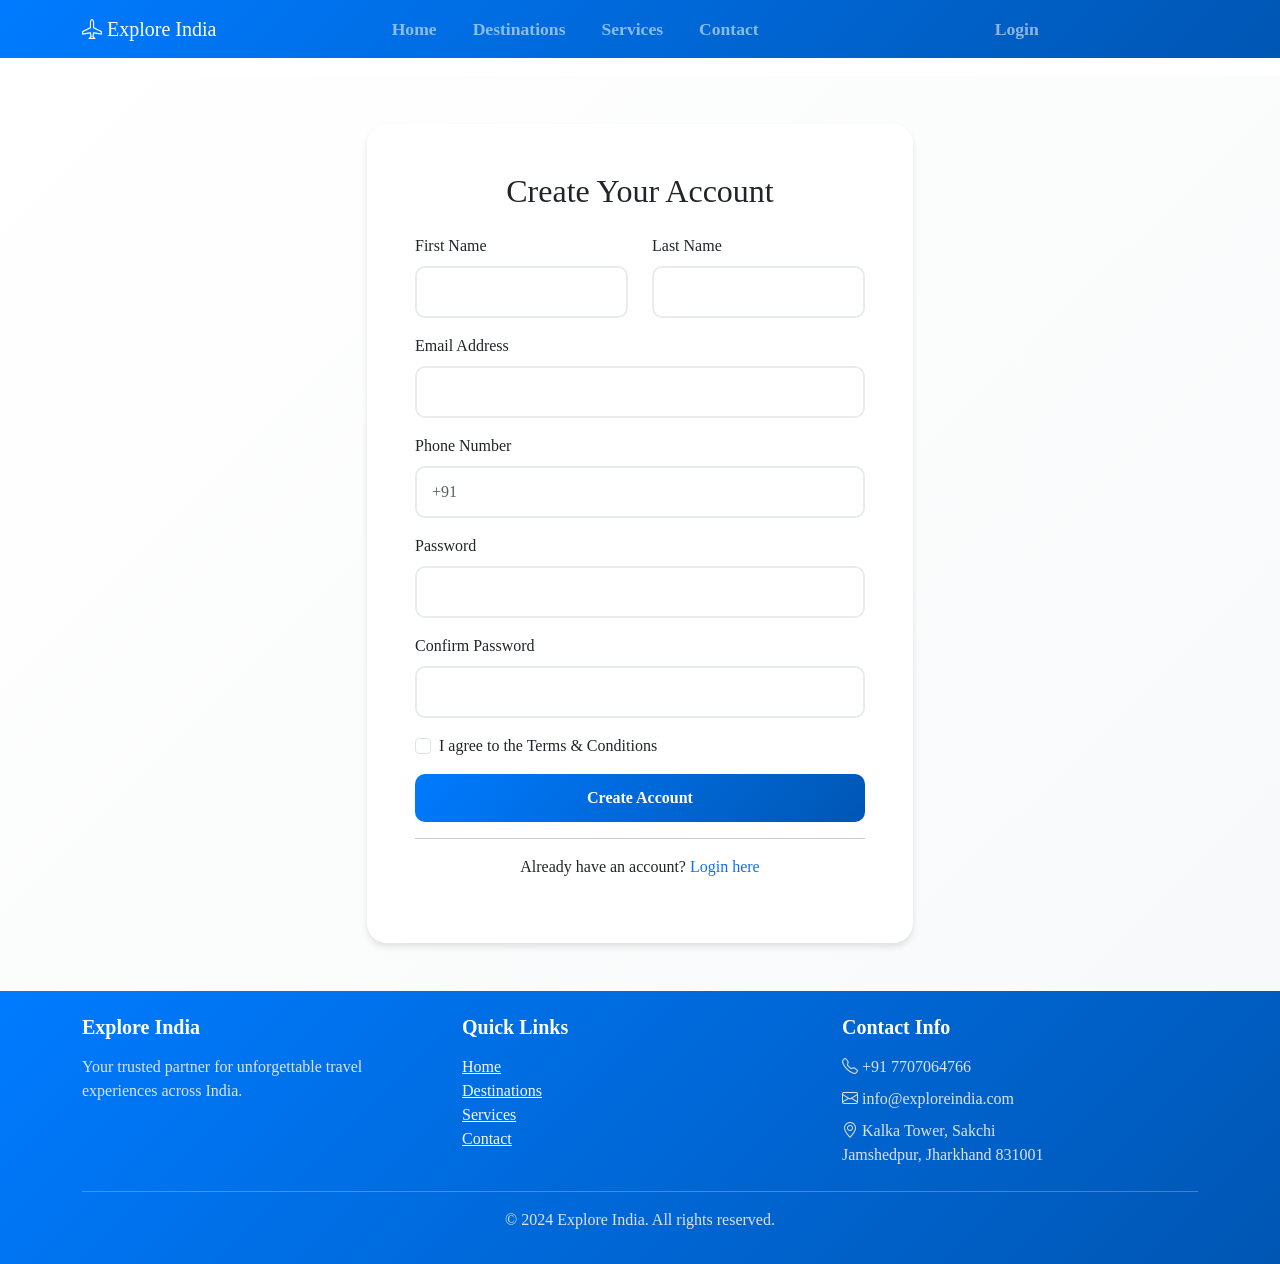
<file: signup.html>
<!DOCTYPE html>
<html lang="en">
<head>
    <meta charset="UTF-8">
    <meta name="viewport" content="width=device-width, initial-scale=1.0">
    <title>Sign Up - Explore India</title>
    <link href="https://cdn.jsdelivr.net/npm/bootstrap@5.3.0/dist/css/bootstrap.min.css" rel="stylesheet">
    <link href="https://cdn.jsdelivr.net/npm/bootstrap-icons@1.10.0/font/bootstrap-icons.css" rel="stylesheet">
    <link rel="stylesheet" href="styles.css">
</head>
<body>
    <!-- Navigation -->
    <nav class="navbar navbar-expand-lg navbar-dark bg-gradient-primary fixed-top">
        <div class="container">
            <a class="navbar-brand" href="index.html">
                <i class="bi bi-airplane"></i> Explore India
            </a>
            <button class="navbar-toggler" type="button" data-bs-toggle="collapse" data-bs-target="#navbarNav" aria-label="Toggle navigation">
                <span class="navbar-toggler-icon"></span>
            </button>
            <div class="collapse navbar-collapse" id="navbarNav">
                <ul class="navbar-nav ms-auto">
                    <li class="nav-item">
                        <a class="nav-link" href="index.html">Home</a>
                    </li>
                    <li class="nav-item">
                        <a class="nav-link" href="destinations.html">Destinations</a>
                    </li>
                    <li class="nav-item">
                        <a class="nav-link" href="services.html">Services</a>
                    </li>
                    <li class="nav-item">
                        <a class="nav-link" href="contact.html">Contact</a>
                    </li>
                    <li class="nav-item">
                        <a class="nav-link" href="login.html">Login</a>
                    </li>
                </ul>
            </div>
        </div>
    </nav>

    <!-- Sign Up Section -->
    <section class="auth-section py-5">
        <div class="container">
            <div class="row justify-content-center">
                <div class="col-md-6">
                    <div class="card">
                        <div class="card-body p-5">
                            <h2 class="text-center mb-4">Create Your Account</h2>
                            <form id="signupForm">
                                <div class="row">
                                    <div class="col-md-6 mb-3">
                                        <label for="firstName" class="form-label">First Name</label>
                                        <input type="text" class="form-control" id="firstName" required>
                                    </div>
                                    <div class="col-md-6 mb-3">
                                        <label for="lastName" class="form-label">Last Name</label>
                                        <input type="text" class="form-control" id="lastName" required>
                                    </div>
                                </div>
                                <div class="mb-3">
                                    <label for="email" class="form-label">Email Address</label>
                                    <input type="email" class="form-control" id="email" required>
                                </div>
                                <div class="mb-3">
                                    <label for="phone" class="form-label">Phone Number</label>
                                    <input type="tel" class="form-control" id="phone" placeholder="+91" required>
                                </div>
                                <div class="mb-3">
                                    <label for="password" class="form-label">Password</label>
                                    <input type="password" class="form-control" id="password" required>
                                </div>
                                <div class="mb-3">
                                    <label for="confirmPassword" class="form-label">Confirm Password</label>
                                    <input type="password" class="form-control" id="confirmPassword" required>
                                </div>
                                <div class="mb-3 form-check">
                                    <input type="checkbox" class="form-check-input" id="terms" required>
                                    <label class="form-check-label" for="terms">I agree to the Terms & Conditions</label>
                                </div>
                                <button type="submit" class="btn btn-primary w-100">Create Account</button>
                            </form>
                            <hr>
                            <div class="text-center">
                                <p>Already have an account? <a href="login.html" class="text-decoration-none">Login here</a></p>
                            </div>
                        </div>
                    </div>
                </div>
            </div>
        </div>
    </section>

    <!-- Footer -->
    <footer class="bg-gradient-primary text-light py-4">
        <div class="container">
            <div class="row">
                <div class="col-md-4">
                    <h5>Explore India</h5>
                    <p>Your trusted partner for unforgettable travel experiences across India.</p>
                </div>
                <div class="col-md-4">
                    <h5>Quick Links</h5>
                    <ul class="list-unstyled">
                        <li><a href="index.html" class="text-light">Home</a></li>
                        <li><a href="destinations.html" class="text-light">Destinations</a></li>
                        <li><a href="services.html" class="text-light">Services</a></li>
                        <li><a href="contact.html" class="text-light">Contact</a></li>
                    </ul>
                </div>
                <div class="col-md-4">
                    <h5>Contact Info</h5>
                    <p><i class="bi bi-telephone"></i> +91 7707064766</p>
                    <p><i class="bi bi-envelope"></i> info@exploreindia.com</p>
                    <p><i class="bi bi-geo-alt"></i> Kalka Tower, Sakchi<br>Jamshedpur, Jharkhand 831001</p>
                </div>
            </div>
            <hr>
            <div class="text-center">
                <p>&copy; 2024 Explore India. All rights reserved.</p>
            </div>
        </div>
    </footer>

    <script src="https://cdn.jsdelivr.net/npm/bootstrap@5.3.0/dist/js/bootstrap.bundle.min.js"></script>
    <script src="script.js"></script>
</body>
</html>
</file>
<file: styles.css>
/* Global Styles */
body {
    font-family: 'Times New Roman', Times, serif;
    padding-top: 76px; /* Account for fixed navbar */
    background-color: #ffffff;
}

/* Navbar Center and Bold */
.navbar-nav {
    margin: 0 auto;
    font-weight: 700;
    font-size: 1.1rem;
    color: white;
    text-decoration-color: white;
    font-family: Georgia, 'Times New Roman', Times, serif;
    gap: 20px;
}

/* Extra spacing for login button */
.navbar-nav .nav-item:last-child {
    padding-left: 200px;
    border-left: 0px solid rgba(255, 255, 255, 0.3);
}

/* Mobile responsive adjustment for login button */
@media (max-width: 768px) {
    .navbar-nav .nav-item:last-child {
        margin-left: 0;
        padding-left: 0;
        border-left: none;
        margin-top: 10px;
        padding-top: 10px;
        border-top: 1px solid rgba(255, 255, 255, 0.2);
    }
}

/* Hero Section */
.hero-section {
    background: linear-gradient(rgba(237, 218, 218, 0.6), rgba(0, 0, 0, 0.6)), 
                url('https://s7ap1.scene7.com/is/image/incredibleindia/destination-listing-banner?qlt=82&ts=1727162079601') center/cover no-repeat;
    color: white;
    padding: 100px 0;
    text-align: center;
    margin-top: -76px;
    height: 100vh;
    display: flex;
    align-items: center;
}

.hero-content h1 {
    font-size: 3.5rem;
    font-weight: bold;
    margin-bottom: 1rem;
    text-shadow: 2px 2px 4px rgba(0, 0, 0, 0.5);
}

.hero-content p {
    font-size: 1.2rem;
    margin-bottom: 2rem;
    text-shadow: 1px 1px 2px rgba(0, 0, 0, 0.5);
}

/* Page Header */
.page-header {
    background: linear-gradient(135deg, #007bff 0%, #0056b3 100%);
    color: white;
    padding: 80px 0 40px;
    text-align: center;
    margin-top: -76px;
}

.page-header h1 {
    font-size: 2.5rem;
    font-weight: bold;
    margin-bottom: 1rem;
}

.page-header p {
    font-size: 1.1rem;
    opacity: 0.9;
}

/* Card Styles */
.card {
    border: none;
    border-radius: 15px;
    box-shadow: 0 4px 6px rgba(0, 0, 0, 0.1);
    transition: transform 0.3s ease, box-shadow 0.3s ease;
}

.card:hover {
    transform: translateY(-5px);
    box-shadow: 0 8px 25px rgba(0, 0, 0, 0.15);
}

.destination-card {
    height: 100%;
}

.destination-card .card-img-top {
    height: 200px;
    object-fit: cover;
    border-top-left-radius: 15px;
    border-top-right-radius: 15px;
}

.destination-large-card {
    height: 100%;
}

.destination-large-card .card-img-top {
    height: 250px;
    object-fit: cover;
    border-top-left-radius: 15px;
    border-top-right-radius: 15px;
}

.service-card {
    height: 100%;
}

.service-card .card-body {
    padding: 2rem;
}

/* Price Styling */
.price {
    font-size: 1.2rem;
    font-weight: bold;
    color: #007bff;
    margin: 1rem 0;
}

/* Auth Section */
.auth-section {
    padding: 100px 0;
    background: linear-gradient(135deg, #ffffff 0%, #f8f9fa 100%);
    min-height: 100vh;
    display: flex;
    align-items: center;
}

.auth-section .card {
    border-radius: 20px;
}

/* Form Styles */
.form-control {
    border-radius: 10px;
    border: 2px solid #e9ecef;
    padding: 12px 15px;
    transition: all 0.3s ease;
}

.form-control:focus {
    border-color: #007bff;
    box-shadow: 0 0 0 0.2rem rgba(0, 123, 255, 0.25);
}

.form-select {
    border-radius: 10px;
    border: 2px solid #e9ecef;
    padding: 12px 15px;
}

/* Button Styles */
.btn {
    border-radius: 10px;
    padding: 12px 30px;
    font-weight: 600;
    transition: all 0.3s ease;
}

.btn-primary {
    background: linear-gradient(135deg, #007bff 0%, #0056b3 100%);
    border: none;
}

.btn-primary:hover {
    background: linear-gradient(135deg, #0069d9 0%, #004085 100%);
    transform: translateY(-2px);
}

.btn-outline-light:hover {
    background: white;
    color: #007bff;
}

/* Rating Stars */
.rating-stars {
    display: flex;
    gap: 5px;
    margin-bottom: 1rem;
}

.rating-stars i {
    cursor: pointer;
    transition: color 0.3s ease;
}

.rating-stars i:hover,
.rating-stars i.active {
    color: #ffc107 !important;
}

/* Contact Info */
.contact-info {
    padding: 1rem 0;
}

.contact-info h6 {
    color: #495057;
    font-weight: 600;
    margin-bottom: 0.5rem;
}

.contact-info p {
    color: #6c757d;
    margin-bottom: 0;
}

/* Footer Styles */
footer {
    margin-top: auto;
}

footer h5 {
    color: #fff;
    margin-bottom: 1rem;
    font-weight: 600;
}

footer p, footer a {
    color: #dee2e6;
    margin-bottom: 0.5rem;
}

footer a:hover {
    color: #fff;
    text-decoration: none;
}

/* Responsive Design */
@media (max-width: 768px) {
    .hero-content h1 {
        font-size: 2.5rem;
    }
    
    .hero-content p {
        font-size: 1rem;
    }
    
    .page-header h1 {
        font-size: 2rem;
    }
    
    .auth-section .card-body {
        padding: 2rem 1.5rem;
    }
    
    .service-card .card-body {
        padding: 1.5rem;
    }
}

/* Animation Classes */
.fade-in {
    animation: fadeIn 0.6s ease-in;
}

@keyframes fadeIn {
    from {
        opacity: 0;
        transform: translateY(20px);
    }
    to {
        opacity: 1;
        transform: translateY(0);
    }
}

/* Custom Utilities */
.text-shadow {
    text-shadow: 2px 2px 4px rgba(0, 0, 0, 0.5);
}

.bg-gradient-primary {
    background: linear-gradient(135deg, #007bff 0%, #0056b3 100%);
}

/* Loading Spinner */
.loading-spinner {
    display: inline-block;
    width: 20px;
    height: 20px;
    border: 3px solid #f3f3f3;
    border-top: 3px solid #007bff;
    border-radius: 50%;
    animation: spin 1s linear infinite;
}

@keyframes spin {
    0% { transform: rotate(0deg); }
    100% { transform: rotate(360deg); }
}

/* Success/Error Messages */
.alert-success {
    background: linear-gradient(135deg, #d4edda 0%, #c3e6cb 100%);
    border: none;
    border-radius: 10px;
    color: #155724;
}

.alert-danger {
    background: linear-gradient(135deg, #f8d7da 0%, #f5c6cb 100%);
    border: none;
    border-radius: 10px;
    color: #721c24;
}
</file>
